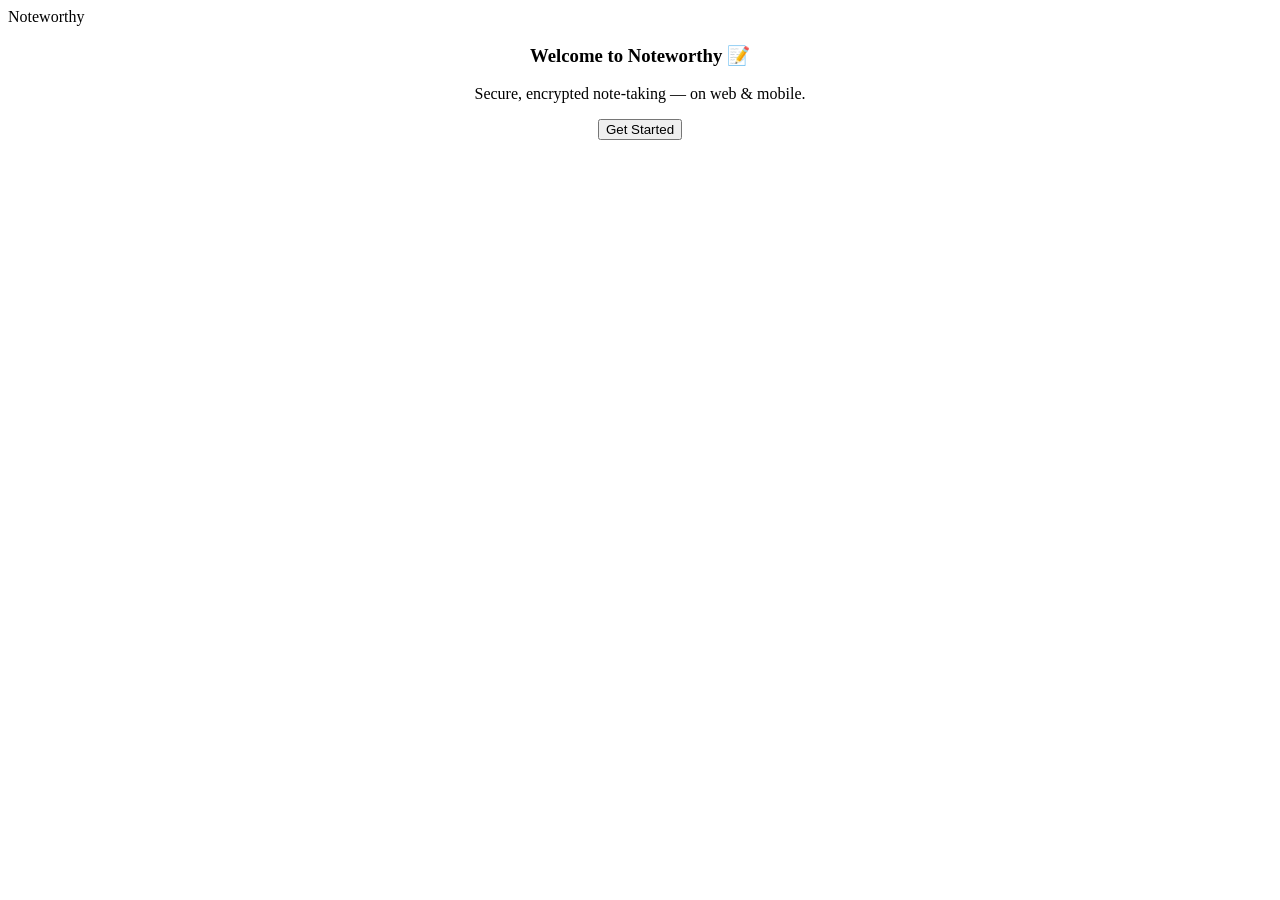
<file: src/main/resources/templates/index.html>
<!DOCTYPE html>
<html lang="en" xmlns:th="http://www.thymeleaf.org">
<head>
    <meta charset="UTF-8">
    <title>Welcome to Noteworthy</title>
    <link rel="stylesheet" th:href="@{/css/style.css}">
    <meta name="viewport" content="width=device-width, initial-scale=1.0"/>
</head>
<body>

<div class="navbar">Noteworthy</div>

<div class="container">
    <div class="card" style="text-align: center;">
        <h3>Welcome to Noteworthy 📝</h3>
        <p>Secure, encrypted note-taking — on web & mobile.</p>
        <a href="/login"><button>Get Started</button></a>
    </div>
</div>

</body>
</html>
</file>
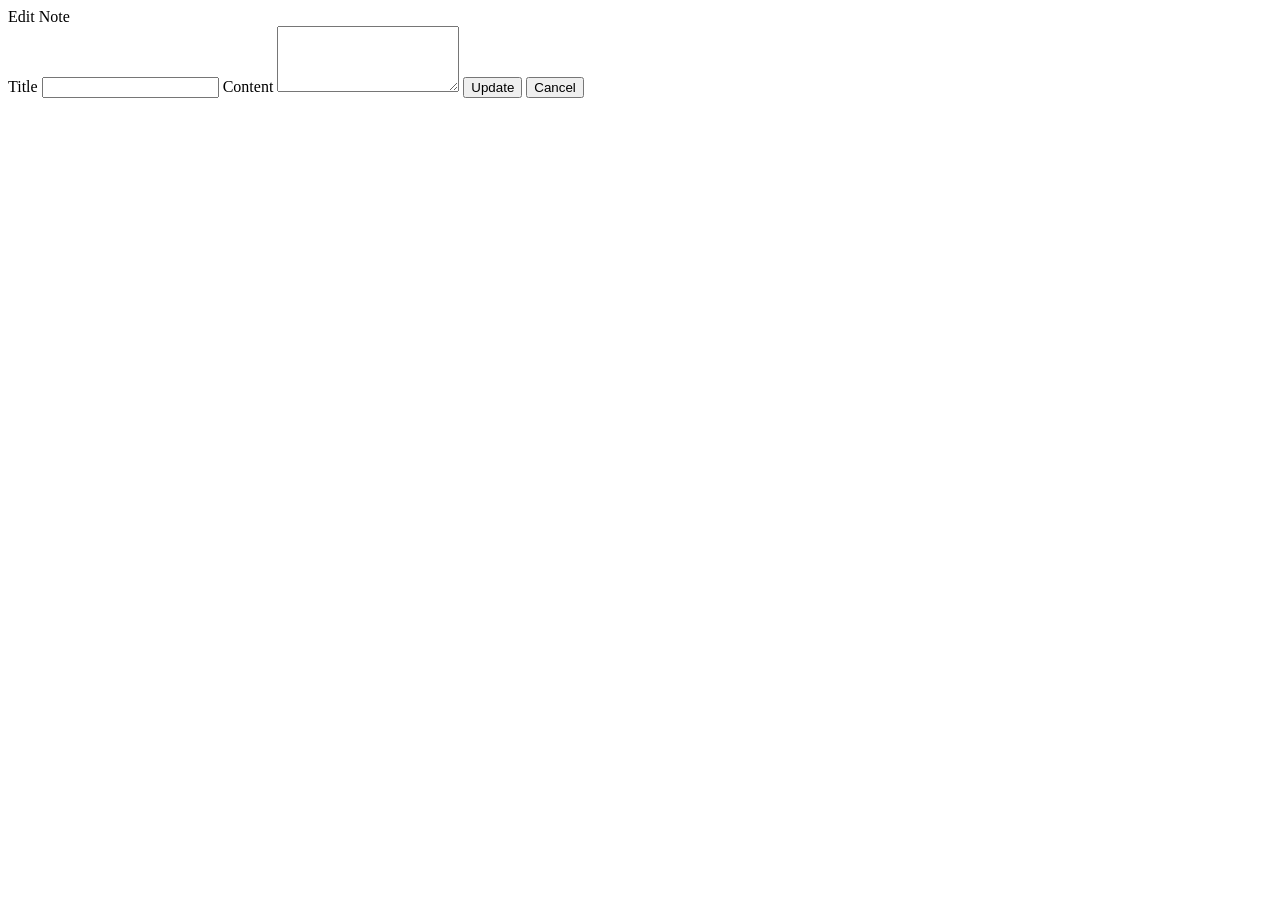
<file: src/main/resources/templates/edit-note.html>
<!DOCTYPE html>
<html lang="en" xmlns:th="http://www.thymeleaf.org">
<head>
    <meta charset="UTF-8">
    <title>Edit Note</title>
    <meta name="viewport" content="width=device-width, initial-scale=1.0"/>
    <link rel="stylesheet" th:href="@{/css/style.css}">
</head>
<body>

<div class="navbar">Edit Note</div>

<div class="container">
    <form th:action="@{'/notes/update/' + ${noteId}}" method="post" th:object="${editNoteRequest}">

        <label for="title">Title</label>
        <input id="title" th:field="*{title}" required />

        <label for="content">Content</label>
        <textarea id="content" th:field="*{content}" rows="4" required></textarea>

        <button type="submit">Update</button>
        <a th:href="@{/notes}"><button type="button">Cancel</button></a>
    </form>
</div>

</body>
</html>
</file>
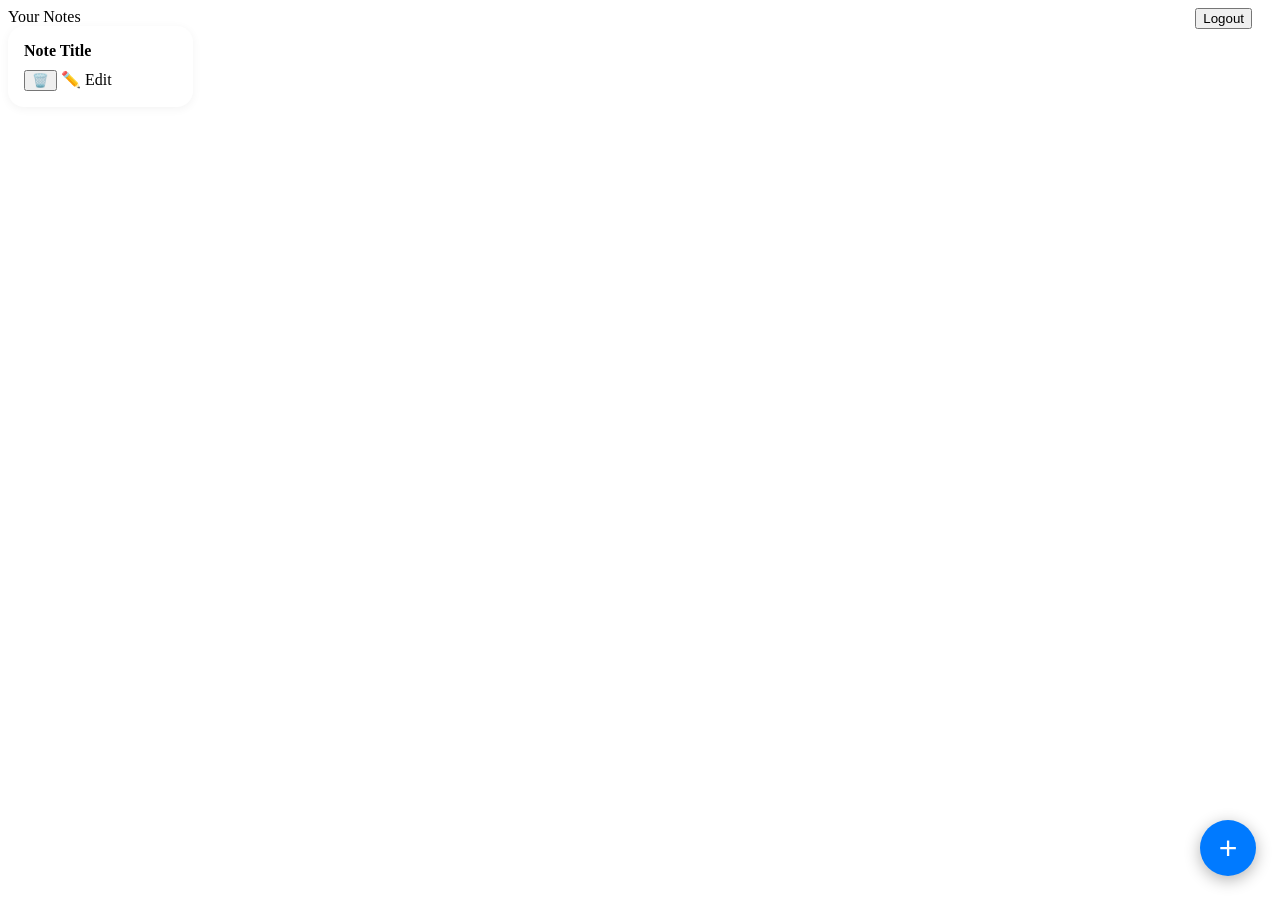
<file: src/main/resources/templates/home.html>
<!DOCTYPE html>
<html lang="en" xmlns:th="http://www.thymeleaf.org">
<head>
    <meta charset="UTF-8">
    <title>Your Notes</title>
    <meta name="viewport" content="width=device-width, initial-scale=1.0"/>
    <link rel="stylesheet" th:href="@{/css/style.css}">
    <style>
        /* Same styles as before, no changes needed */
        .grid {
            display: grid;
            grid-template-columns: repeat(auto-fill, minmax(160px, 1fr));
            gap: 16px;
        }

        .note-card {
            background: #fff;
            border-radius: 16px;
            box-shadow: 0 2px 10px rgba(0, 0, 0, 0.05);
            padding: 16px;
            cursor: pointer;
            transition: transform 0.2s;
        }

        .note-card:hover {
            transform: scale(1.02);
        }

        .note-title {
            font-size: 16px;
            font-weight: 600;
        }

        .note-content {
            display: none;
            margin-top: 12px;
            color: #444;
            font-size: 14px;
        }

        .note-card.expanded .note-content {
            display: block;
        }

        .actions {
            margin-top: 10px;
        }

        .actions form {
            display: inline;
        }

        .fab {
            position: fixed;
            bottom: 24px;
            right: 24px;
            width: 56px;
            height: 56px;
            background-color: #007aff;
            color: white;
            font-size: 32px;
            border-radius: 50%;
            border: none;
            cursor: pointer;
            box-shadow: 0 4px 16px rgba(0, 0, 0, 0.3);
        }

        .modal {
            display: none;
            position: fixed;
            z-index: 10;
            left: 0;
            top: 0;
            width: 100%;
            height: 100%;
            background-color: rgba(0,0,0,0.3);
            justify-content: center;
            align-items: center;
        }

        .modal-content {
            background-color: white;
            border-radius: 16px;
            padding: 24px;
            width: 90%;
            max-width: 400px;
        }

        .modal-content label {
            display: block;
            margin-top: 12px;
            font-size: 14px;
        }

        .modal-content input,
        .modal-content textarea {
            width: 100%;
            padding: 10px;
            margin-top: 4px;
            border-radius: 10px;
            border: 1px solid #ccc;
        }

        .modal-content button {
            margin-top: 16px;
        }
    </style>
</head>
<body>

<div class="navbar">
    Your Notes
    <form th:action="@{/logout}" method="post" style="float: right; margin-right: 20px;">
        <button type="submit">Logout</button>
    </form>
</div>

<div class="container">
    <div class="grid">
        <div class="note-card" th:each="note : ${notes}" onclick="toggleNote(this)">
            <div class="note-title" th:text="${note.title}">Note Title</div>
            <div class="note-content" th:text="${note.content}">Note content...</div>
            <div class="actions" onclick="event.stopPropagation()">
                <form th:action="@{'/notes/delete/' + ${note.id}}" method="post">
                    <button type="submit">🗑️</button>
                </form>
                <a th:href="@{'/notes/edit/' + ${note.id}}">✏️ Edit</a>
            </div>
        </div>
    </div>
</div>

<!-- Floating Action Button -->
<button class="fab" onclick="openModal()">+</button>

<!-- Modal for New Note -->
<div class="modal" id="noteModal">
    <div class="modal-content">
        <form th:action="@{/notes}" method="post" th:object="${createNoteRequest}">
            <label for="title">Title</label>
            <input id="title" th:field="*{title}" required>

            <label for="content">Content</label>
            <textarea id="content" th:field="*{content}" rows="4" required></textarea>

            <button type="submit">Save</button>
            <button type="button" onclick="closeModal()">Cancel</button>
        </form>
    </div>
</div>

<script>
    function toggleNote(card) {
        card.classList.toggle('expanded');
    }

    function openModal() {
        document.getElementById('noteModal').style.display = 'flex';
    }

    function closeModal() {
        document.getElementById('noteModal').style.display = 'none';
    }

    // Close modal if clicked outside content
    window.onclick = function(event) {
        const modal = document.getElementById('noteModal');
        if (event.target === modal) {
            closeModal();
        }
    };
</script>

</body>
</html>
</file>
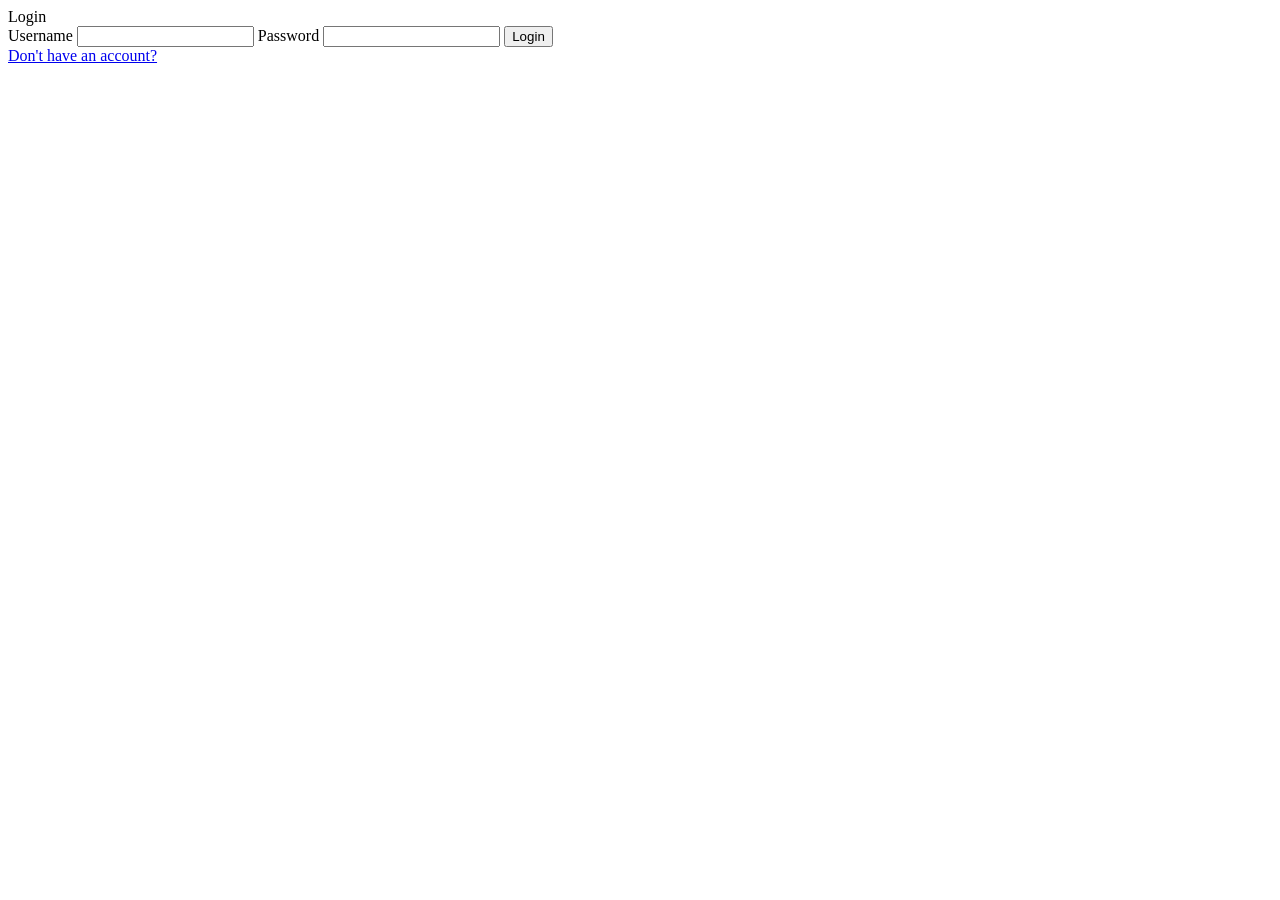
<file: src/main/resources/templates/login.html>
<!DOCTYPE html>
<html lang="en" xmlns:th="http://www.thymeleaf.org">
<head>
    <meta charset="UTF-8">
    <title>Login</title>
    <link rel="stylesheet" th:href="@{/css/style.css}">
    <meta name="viewport" content="width=device-width, initial-scale=1.0"/>
</head>
<body>

<div class="navbar">Login</div>

<div class="container">
    <div class="card">
        <form th:action="@{/login}" method="post">
            <label for="username">Username</label>
            <input id="username" name="username" type="text" required>

            <label for="password">Password</label>
            <input id="password" name="password" type="password" required>

            <button type="submit">Login</button>
        </form>
        <a href="/register" class="link">Don't have an account?</a>
    </div>
</div>

</body>
</html>
</file>
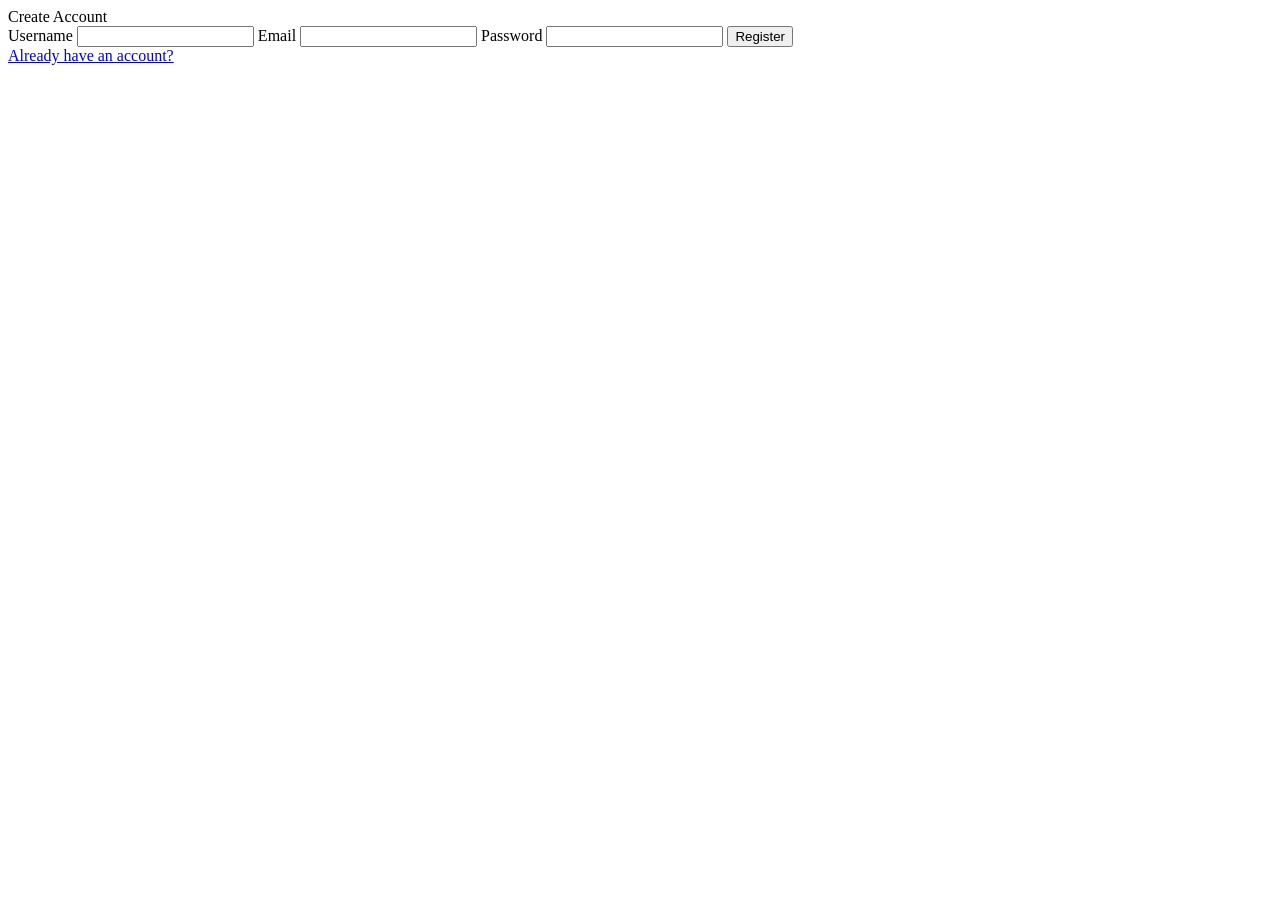
<file: src/main/resources/templates/register.html>
<!DOCTYPE html>
<html lang="en" xmlns:th="http://www.thymeleaf.org">
<head>
    <meta charset="UTF-8">
    <title>Register</title>
    <link rel="stylesheet" th:href="@{/css/style.css}">
    <meta name="viewport" content="width=device-width, initial-scale=1.0"/>
</head>
<body>

<div class="navbar">Create Account</div>

<div class="container">
    <div class="card">
        <form th:action="@{/register}" th:object="${registerRequest}" method="post">
            <label for="username">Username</label>
            <input id="username" th:field="*{username}" required>

            <label for="email">Email</label>
            <input id="email" th:field="*{email}" type="email" required>

            <label for="password">Password</label>
            <input id="password" th:field="*{password}" type="password" required>

            <button type="submit">Register</button>
        </form>
        <a href="/login" class="link">Already have an account?</a>
    </div>
</div>

</body>
</html>
</file>
